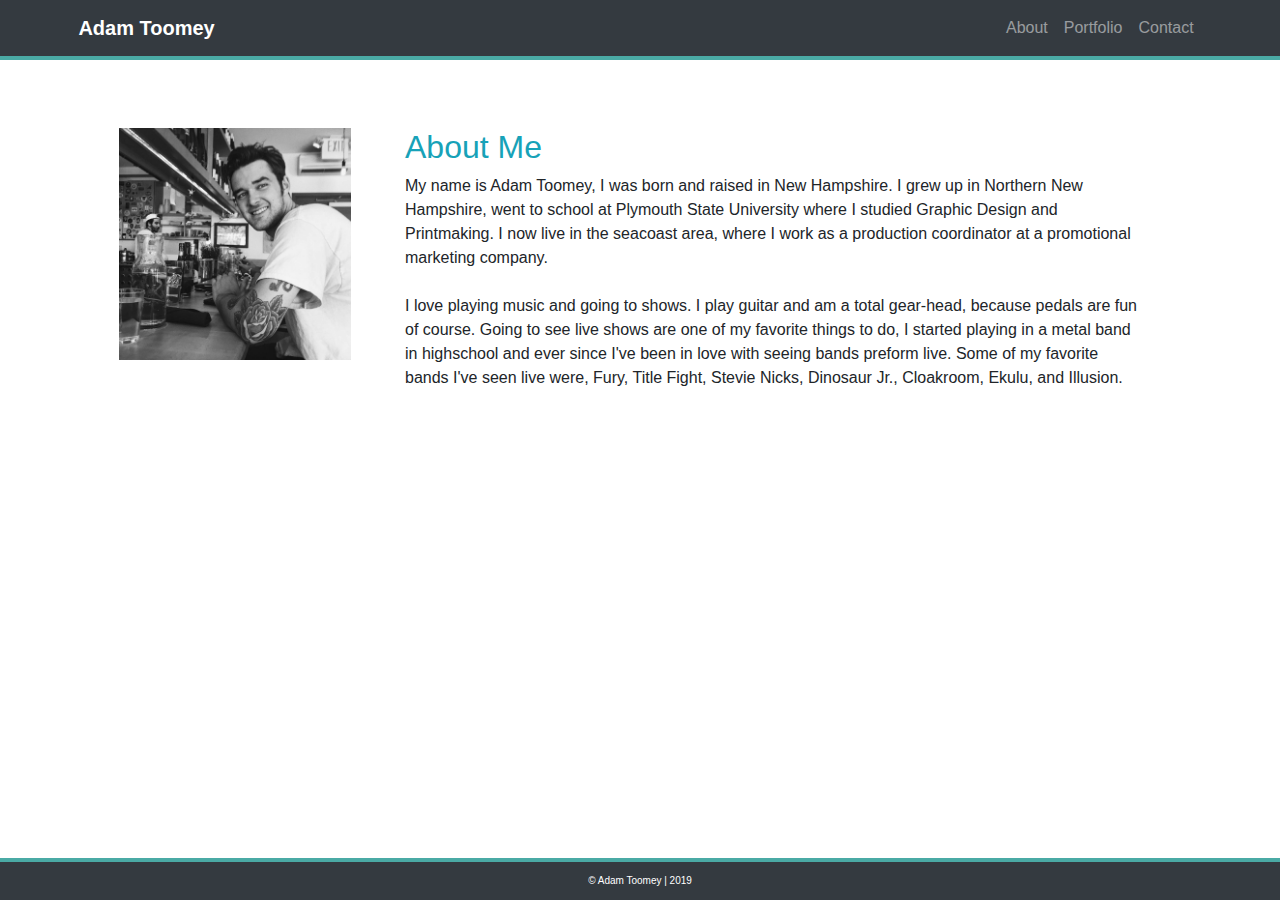
<file: index.html>
<!DOCTYPE html>
<html lang="en-us">

<head>

  <meta charset="UTF-8">
  <meta name="viewport" content="width=device-width, initial-scale=1">

  <title>Bootstrap Portfolio</title>

  <link rel="stylesheet" type="text/css" href="./assets/css/style.css">
  <link rel="stylesheet" href="https://maxcdn.bootstrapcdn.com/bootstrap/4.0.0/css/bootstrap.min.css">

</head>

<body>

  <nav class="header navbar navbar-expand-lg navbar-dark bg-dark">
    <span class="navbar-brand">Adam Toomey</span>
    <button class="navbar-toggler" type="button" data-toggle="collapse" data-target="#navbarSupportedContent"
      aria-controls="navbarSupportedContent" aria-expanded="false" aria-label="Toggle navigation">
      <span class="navbar-toggler-icon"></span>
    </button>

    <div class="collapse navbar-collapse" id="navbarSupportedContent">
      <ul class="nav navbar-nav ml-auto">
        <li class="nav-item">
          <a class="nav-link" href="index.html">About </a>
        </li>
        <li class="nav-item">
          <a class="nav-link" href="portfolio.html">Portfolio </a>
        </li>
        <li class="nav-item">
          <a class="nav-link" href="contact.html">Contact </a>
        </li>
      </ul>

    </div>
  </nav>

  <div class="container">
    <div class="col-sm-12 pt-5 px-auto py-auto">
      <div class="container">
        <div class="card border-0">
          <div class="row">
            <div class="col-lg-3">
              <img src="assets/imgs/headshot.jpg" class="img-thumbnail mt-3 border-0">
            </div>
            <div class="container col-lg-9">
              <div class="card-body">
                <h2 class="text-info">About Me</h2>
                <p class="card-text">
                  My name is Adam Toomey, I was born and raised in New Hampshire. I grew up in Northern New Hampshire,
                  went to
                  school at Plymouth State University where I studied Graphic Design and Printmaking. I now live in the
                  seacoast
                  area, where I work as a production coordinator at a promotional marketing company.
                  <br>
                  <br>
                  I love playing music and going to shows. I play guitar and am a total gear-head, because pedals are
                  fun of
                  course. Going to see live shows are one of my favorite things to do, I started playing in a metal band
                  in
                  highschool and ever since I've been in love with seeing bands preform live. Some of my favorite bands
                  I've seen
                  live were,
                  Fury, Title Fight, Stevie Nicks, Dinosaur Jr., Cloakroom, Ekulu, and Illusion.</p>
              </div>
            </div>
          </div>
        </div>
      </div>
    </div>
  </div>

  <footer class="footer navbar fixed-bottom navbar-dark bg-dark">
    <a class="navbar-brand ml-auto mr-auto p-0" href="index.html"><span>&copy; Adam Toomey | 2019</span></a>
  </footer>
  </div>


</body>

</html>
</file>
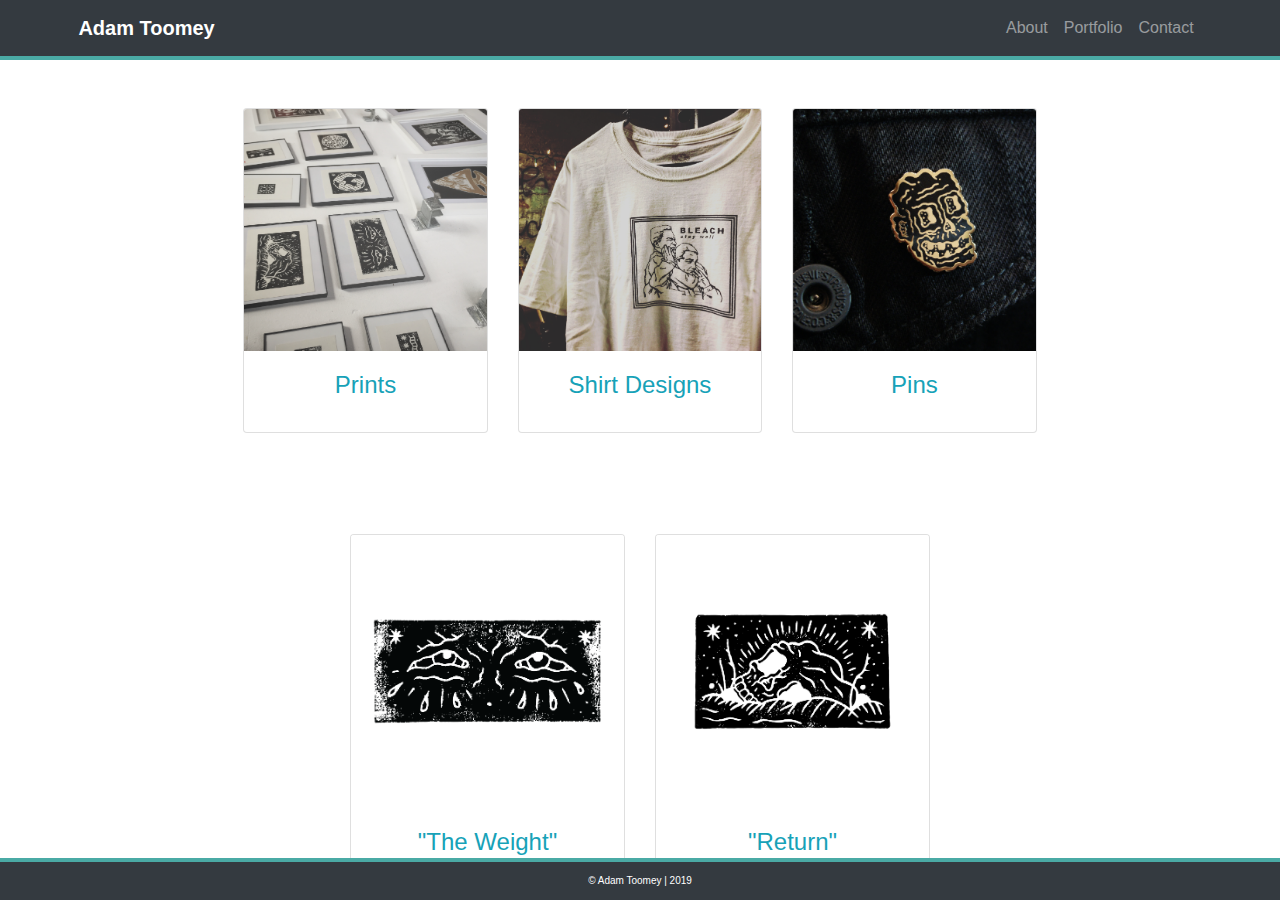
<file: portfolio.html>
<!DOCTYPE html>
<html lang="en-us">

<head>

    <meta charset="UTF-8">


    <title>Bootstrap Portfolio</title>
    
    <link rel="stylesheet" href="https://maxcdn.bootstrapcdn.com/bootstrap/4.0.0/css/bootstrap.min.css">
    <link rel="stylesheet" type="text/css" href="./assets/css/style.css">
  
</head>

<body>


    <nav class="header navbar navbar-expand-lg navbar-dark bg-dark">
        <span class="navbar-brand">Adam Toomey</span>
        <button class="navbar-toggler" type="button" data-toggle="collapse" data-target="#navbarSupportedContent"
            aria-controls="navbarSupportedContent" aria-expanded="false" aria-label="Toggle navigation">
            <span class="navbar-toggler-icon"></span>
        </button>

        <div class="collapse navbar-collapse" id="navbarSupportedContent">
            <ul class="nav navbar-nav ml-auto">
                <li class="nav-item">
                    <a class="nav-link" href="index.html">About </a>
                </li>
                <li class="nav-item">
                    <a class="nav-link" href="portfolio.html">Portfolio </a>
                </li>
                <li class="nav-item">
                    <a class="nav-link" href="contact.html">Contact </a>
                </li>
            </ul>

        </div>
    </nav>
    <div class="row ml-auto mr-auto">
    <div class="col-md-8 card-deck mt-5 ml-auto mr-auto mb-5">
        <div class="card">
            <img src="assets/imgs/websiteimages-05.png" class="card-img-top" alt="prints">
            <div class="card-body">
                <h4 class="card-title text-center text-info ">Prints</h4>
            </div>
        </div>
        <div class="card">
            <img src="assets/imgs/websiteimages-04.png" class="card-img-top" alt="prints">
            <div class="card-body">
                <h4 class="card-title text-center text-info ">Shirt Designs</h4>
            </div>
        </div>
        <div class="card">
            <img src="assets/imgs/websiteimages-03.png" class="card-img-top" alt="prints">
            <div class="card-body">
                <h4 class="card-title text-center text-info ">Pins</h4>
            </div>
        </div>
    </div>
</div>
<div class="row ml-auto mr-auto">
        <div class="col-md-6 card-deck mt-5 ml-auto mr-auto">
            <div class="card">
                <img src="assets/imgs/websiteimages-01.png" class="card-img-top" alt="prints">
                <div class="card-body">
                    <h4 class="card-title text-center text-info ">"The Weight"</h4>
                </div>
            </div>
            <div class="card">
                <img src="assets/imgs/websiteimages-02.png" class="card-img-top" alt="prints">
                <div class="card-body">
                    <h4 class="card-title text-center text-info ">"Return"</h4>
                </div>
            </div>
            
        </div>
    </div>


    <footer class="footer navbar fixed-bottom navbar-dark bg-dark">
        <a class="navbar-brand ml-auto mr-auto p-0" href="index.html"><span>&copy; Adam Toomey | 2019</span></a>
    </footer>
    </div>


</body>

</html>
</file>
<file: assets/css/style.css>
.header.navbar {
  border-bottom: 4px solid #4aaaa5;
  width: 100% !important;

}
.footer.navbar {
    padding-top: .5px;
    padding-bottom: 8px;
    background-color: #666666;
    color: #ffffff;
    border-top: 4px solid #4aaaa5;
    margin-top: 10px;
  }
  
.navbar-brand span {
    font-weight: 100;
    font-size: x-small;
}

.header.navbar span {
    font-weight: bold;
    margin-left: 5%;
    
}

.navbar-expand-lg .navbar-collapse {
    margin-right: 5%;

}
.card-deck .card{ 
    margin-bottom: 5px;
  }
</file>
